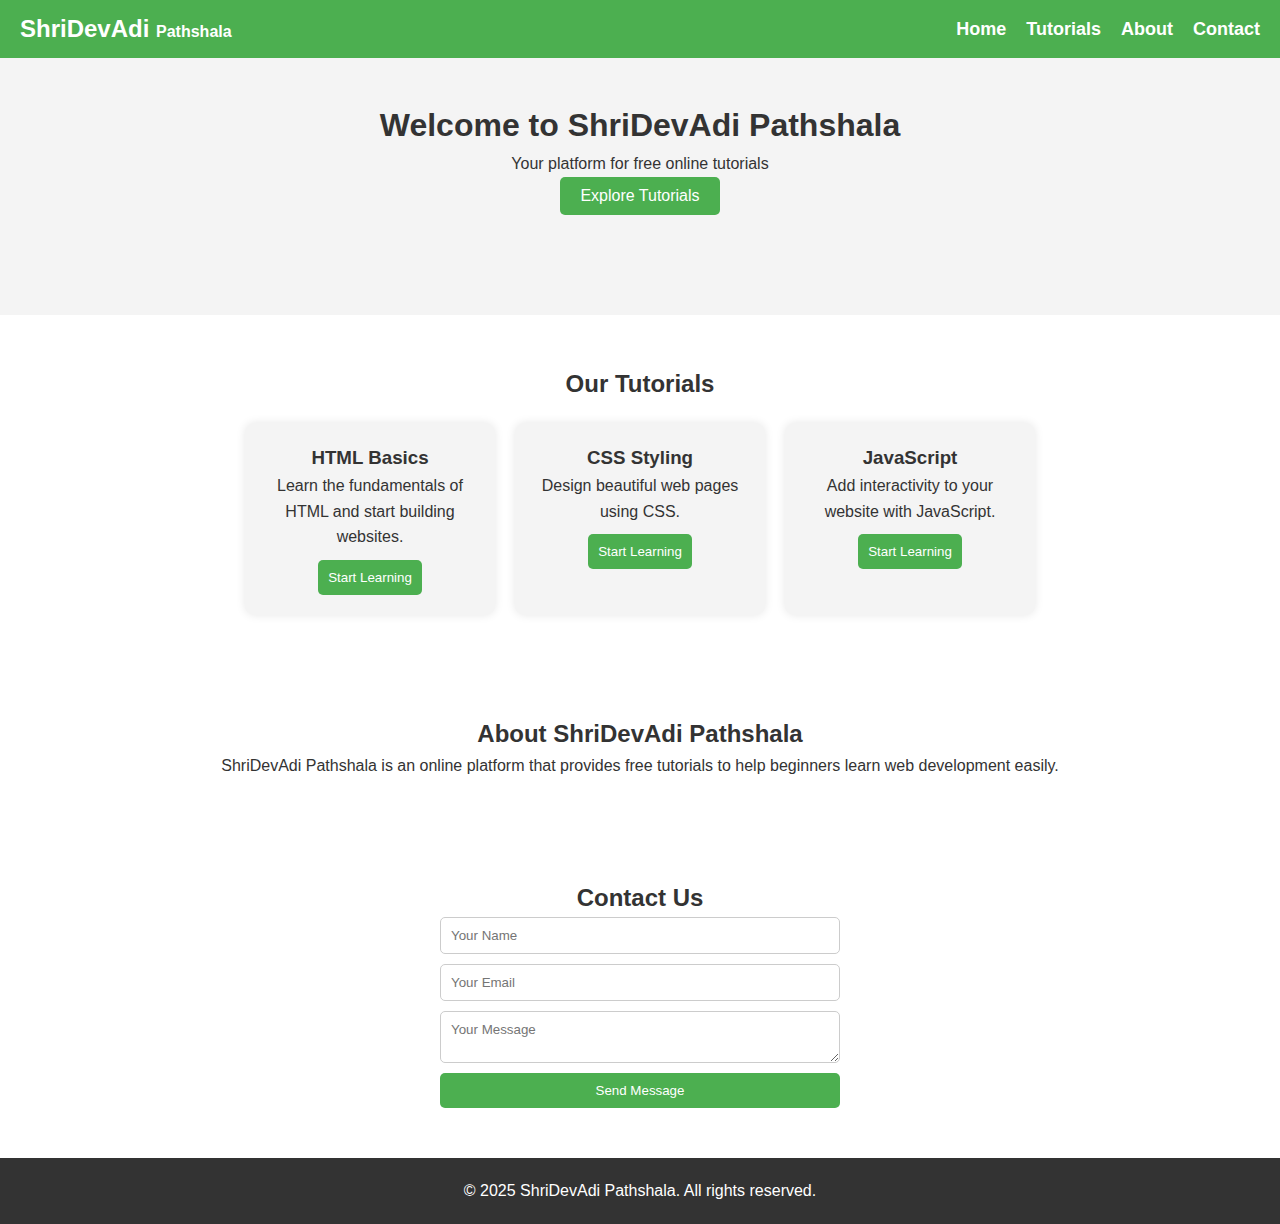
<file: index.html>
<!DOCTYPE html>
<html lang="en">
<head>
    <meta charset="UTF-8">
    <meta name="viewport" content="width=device-width, initial-scale=1.0">
    <title>ShriDevAdi Pathshala - Online Tutorials</title>
    <link rel="stylesheet" href="tutor.css">
    <link rel="stylesheet" href="https://cdnjs.cloudflare.com/ajax/libs/font-awesome/6.5.1/css/all.min.css" integrity="sha512-DTOQO9RWCH3ppGqcWaEA1BIZOC6xxalwEsw9c2QQeAIftl+Vegovlnee1c9QX4TctnWMn13TZye+giMm8e2LwA==" crossorigin="anonymous" referrerpolicy="no-referrer"/>
    
  
   </head>
<body>
    <header>
     
        <div class="logo"><i class="fa-solid fa-book-open-reader"></i> ShriDevAdi <span class="logob">Pathshala</span></div>
       
        <nav>
            <ul class="nav-links hidden">
                <li><a href="#home" class="nav-link active">Home</a></li>
                <li><a href="#tutorials" class="nav-link active">Tutorials</a></li>
                <li><a href="#about" class="nav-link active">About</a></li>
                <li><a href="#contact" class="nav-link active">Contact</a></li>
            </ul>
            <div class="hamburger" id="hamburger">
                &#9776;
              </div>
        </nav>
    </header>

    <section id="home" class="hero">
        <h1 class="typewriter">Welcome to <i class="fa-solid fa-book-open-reader"></i> ShriDevAdi Pathshala</h1>
        <p>Your platform for free online tutorials</p>
        <button onclick="scrollToTutorials()">Explore Tutorials</button>
    </section>

    <section id="tutorials">
        <h2>Our Tutorials</h2>
        <div class="cards">
            <div class="card">
                <i class="fa-brands fa-html5 html"></i>
                <h3>HTML Basics</h3>
                <p>Learn the fundamentals of HTML and start building websites.</p>
                <button onclick="location.href='html-tutorial.html'">Start Learning</button>
            </div>
            <div class="card">
                <i class="fa-brands fa-css3-alt css"></i>
                <h3>CSS Styling</h3>
                <p>Design beautiful web pages using CSS.</p>
                <button onclick="location.href='css-tutorial.html'">Start Learning</button>
            </div>
            <div class="card">
                <i class="fa-brands fa-js javascript"></i>
                <h3>JavaScript</h3>
                <p>Add interactivity to your website with JavaScript.</p>
                <button onclick="location.href='javascript-tutorial.html'">Start Learning</button>
            </div>
        </div>
    </section>

    <section id="about">
        <h2>About <i class="fa-solid fa-book-open-reader"></i> ShriDevAdi Pathshala</h2>
        <p>ShriDevAdi Pathshala is an online platform that provides free tutorials to help beginners learn web development easily.</p>
    </section>

    <section id="contact">
        <h2>Contact Us</h2>
        <form id="contactForm">
            <input type="text" placeholder="Your Name" required>
            <input type="email" placeholder="Your Email" required>
            <textarea placeholder="Your Message" required></textarea>
            <button type="submit">Send Message</button>
        </form>
    </section>

    <footer>
       
        <div class="social-icon">
            <a href="https://github.com/rohitrawatuk" class="github">
                <i class="fab fa-github"></i>
            </a>
            <a href="https://linkedin.com/in/rohit-rawat-372709298" class="linkedin">
                <i class="fab fa-linkedin-in"></i>
            </a>
            <a href="https://x.com/RohitSingh37002" class="twitter">
                <i class="fab fa-twitter"></i>
            </a>
            <a href="https://www.instagram.com/rohit_rawat_u_k12/" class="instagram">
                <i class="fa-brands fa-instagram"></i>
            </a>
        </div>

        <p>&copy; 2025 <i class="fa-solid fa-book-open-reader"></i> ShriDevAdi Pathshala. All rights reserved.</p>
    </footer>

    <script>
        function showAlert(tutorial) {
    alert("You selected: " + tutorial + ". Happy learning!");
}

function scrollToTutorials() {
    document.getElementById("tutorials").scrollIntoView({ behavior: "smooth" });
}

// Contact form submission
document.getElementById("contactForm").addEventListener("submit", function(e){
    e.preventDefault();
    alert("Thank you for contacting us!");
    this.reset();
});

    </script>

<script>
    const hamburger = document.getElementById("hamburger");
    const navLinks = document.querySelector(".nav-links");
    const navItems = document.querySelectorAll(".nav-links a");
  
    // Toggle menu on hamburger click
    hamburger.addEventListener("click", () => {
      navLinks.classList.toggle("active");
    });
  
    // Hide menu when a nav link is clicked
    navItems.forEach(link => {
      link.addEventListener("click", () => {
        navLinks.classList.remove("active");
      });
    });
  </script>

</body>
</html>
</file>
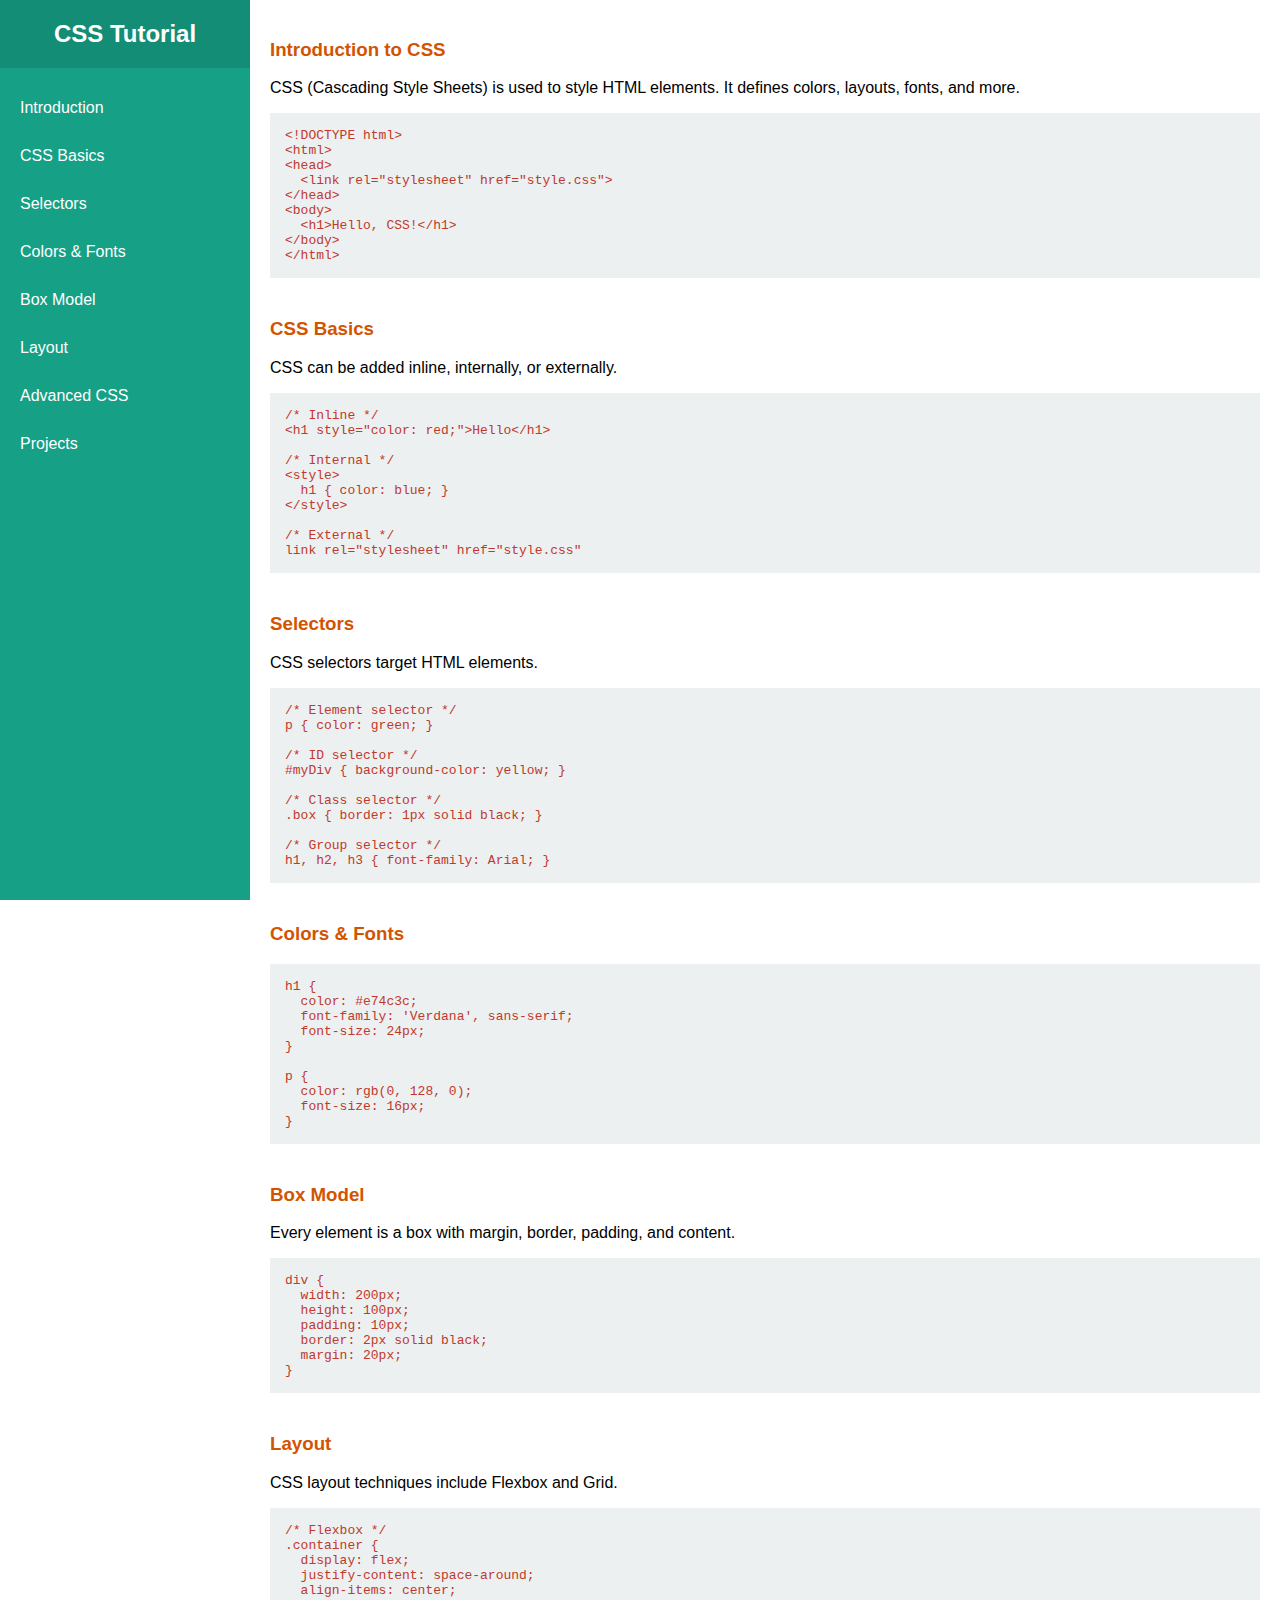
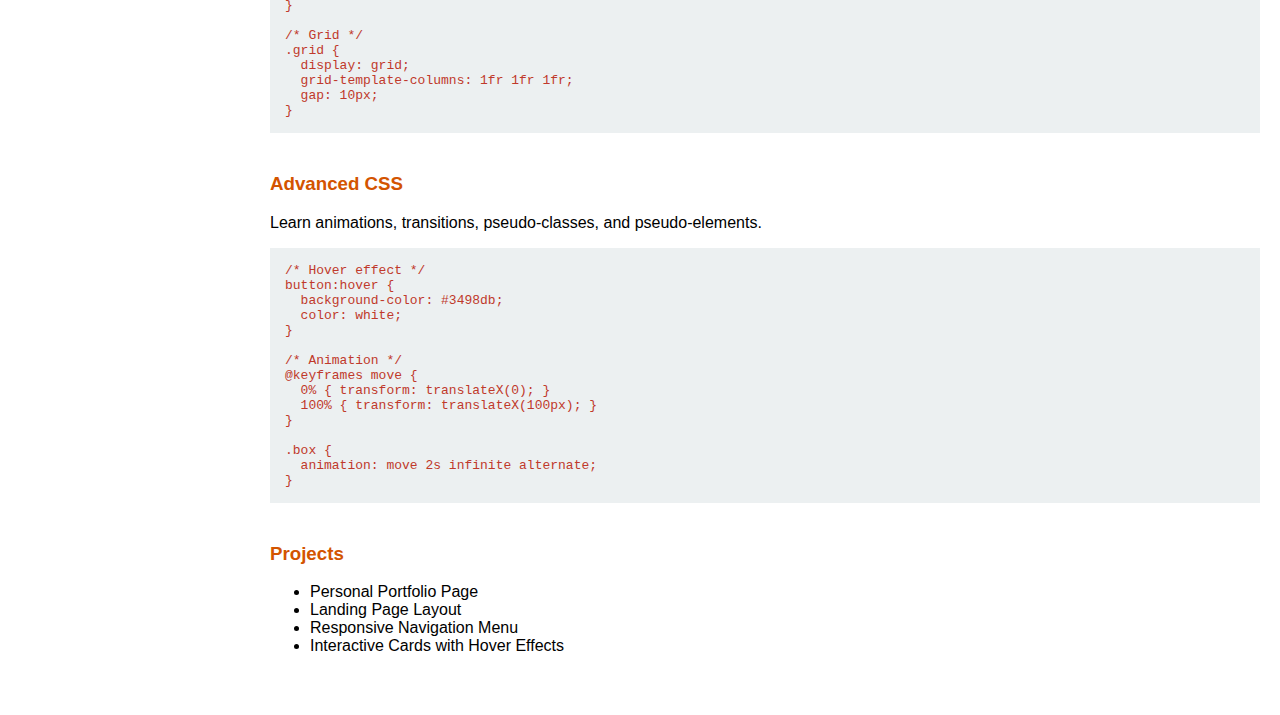
<file: css-tutorial.html>
<!DOCTYPE html>
<html lang="en">
<head>
    <meta charset="UTF-8">
    <meta name="viewport" content="width=device-width, initial-scale=1.0">
    <title>CSS Tutorial | YourWebsite</title>
    <style>
        body {
            font-family: Arial, sans-serif;
            margin: 0;
            display: flex;
            
        }

        /* Sidebar navigation */
        nav {
            width: 250px;
            background-color: #16a085;
            color: white;
            height: 100vh;
            position: fixed;
            overflow-y: auto;
        }

        nav h2 {
            text-align: center;
            padding: 20px 0;
            background-color: #138d75;
            margin: 0;
        }

        nav ul {
            list-style: none;
            padding: 0;
        }

        nav ul li {
            padding: 15px 20px;
            cursor: pointer;
        }

        nav ul li:hover {
            background-color: #1abc9c;
        }

        /* Main content */
        main {
            margin-left: 250px;
            padding: 20px;
            flex: 1;
        }

        section {
            margin-bottom: 40px;
        }

        section h3 {
            color: #d35400;
        }

        pre {
            background-color: #ecf0f1;
            padding: 15px;
            overflow-x: auto;
        }

        code {
            color: #c0392b;
        }

        /* Responsive */
        @media (max-width: 768px) {
            nav {
                width: 100%;
                height: auto;
                position: relative;
            }
            main {
                margin-left: 0;
            }
        }
    </style>
</head>
<body>

    <!-- Sidebar Navigation -->
    <nav>
        <h2>CSS Tutorial</h2>
        <ul>
            <li onclick="scrollToSection('intro')">Introduction</li>
            <li onclick="scrollToSection('basics')">CSS Basics</li>
            <li onclick="scrollToSection('selectors')">Selectors</li>
            <li onclick="scrollToSection('colors')">Colors & Fonts</li>
            <li onclick="scrollToSection('box')">Box Model</li>
            <li onclick="scrollToSection('layout')">Layout</li>
            <li onclick="scrollToSection('advanced')">Advanced CSS</li>
            <li onclick="scrollToSection('projects')">Projects</li>
        </ul>
    </nav>

    <!-- Main Content -->
    <main class="main">
        <section id="intro">
            <h3>Introduction to CSS</h3>
            <p>CSS (Cascading Style Sheets) is used to style HTML elements. It defines colors, layouts, fonts, and more.</p>
            <pre><code>&lt;!DOCTYPE html&gt;
&lt;html&gt;
&lt;head&gt;
  &lt;link rel="stylesheet" href="style.css"&gt;
&lt;/head&gt;
&lt;body&gt;
  &lt;h1&gt;Hello, CSS!&lt;/h1&gt;
&lt;/body&gt;
&lt;/html&gt;</code></pre>
        </section>

        <section id="basics">
            <h3>CSS Basics</h3>
            <p>CSS can be added inline, internally, or externally.</p>
            <pre><code>/* Inline */
&lt;h1 style="color: red;"&gt;Hello&lt;/h1&gt;

/* Internal */
&lt;style&gt;
  h1 { color: blue; }
&lt;/style&gt;

/* External */
link rel="stylesheet" href="style.css"</code></pre>
        </section>

        <section id="selectors">
            <h3>Selectors</h3>
            <p>CSS selectors target HTML elements.</p>
            <pre><code>/* Element selector */
p { color: green; }

/* ID selector */
#myDiv { background-color: yellow; }

/* Class selector */
.box { border: 1px solid black; }

/* Group selector */
h1, h2, h3 { font-family: Arial; }</code></pre>
        </section>

        <section id="colors">
            <h3>Colors & Fonts</h3>
            <pre><code>h1 {
  color: #e74c3c;
  font-family: 'Verdana', sans-serif;
  font-size: 24px;
}

p {
  color: rgb(0, 128, 0);
  font-size: 16px;
}</code></pre>
        </section>

        <section id="box">
            <h3>Box Model</h3>
            <p>Every element is a box with margin, border, padding, and content.</p>
            <pre><code>div {
  width: 200px;
  height: 100px;
  padding: 10px;
  border: 2px solid black;
  margin: 20px;
}</code></pre>
        </section>

        <section id="layout">
            <h3>Layout</h3>
            <p>CSS layout techniques include Flexbox and Grid.</p>
            <pre><code>/* Flexbox */
.container {
  display: flex;
  justify-content: space-around;
  align-items: center;
}

/* Grid */
.grid {
  display: grid;
  grid-template-columns: 1fr 1fr 1fr;
  gap: 10px;
}</code></pre>
        </section>

        <section id="advanced">
            <h3>Advanced CSS</h3>
            <p>Learn animations, transitions, pseudo-classes, and pseudo-elements.</p>
            <pre><code>/* Hover effect */
button:hover {
  background-color: #3498db;
  color: white;
}

/* Animation */
@keyframes move {
  0% { transform: translateX(0); }
  100% { transform: translateX(100px); }
}

.box {
  animation: move 2s infinite alternate;
}</code></pre>
        </section>

        <section id="projects">
            <h3>Projects</h3>
            <ul>
                <li>Personal Portfolio Page</li>
                <li>Landing Page Layout</li>
                <li>Responsive Navigation Menu</li>
                <li>Interactive Cards with Hover Effects</li>
            </ul>
        </section>
    </main>

    <script>
        function scrollToSection(sectionId){
            document.getElementById(sectionId).scrollIntoView({behavior: 'smooth'});
        }
    </script>
</body>
</html>
</file>
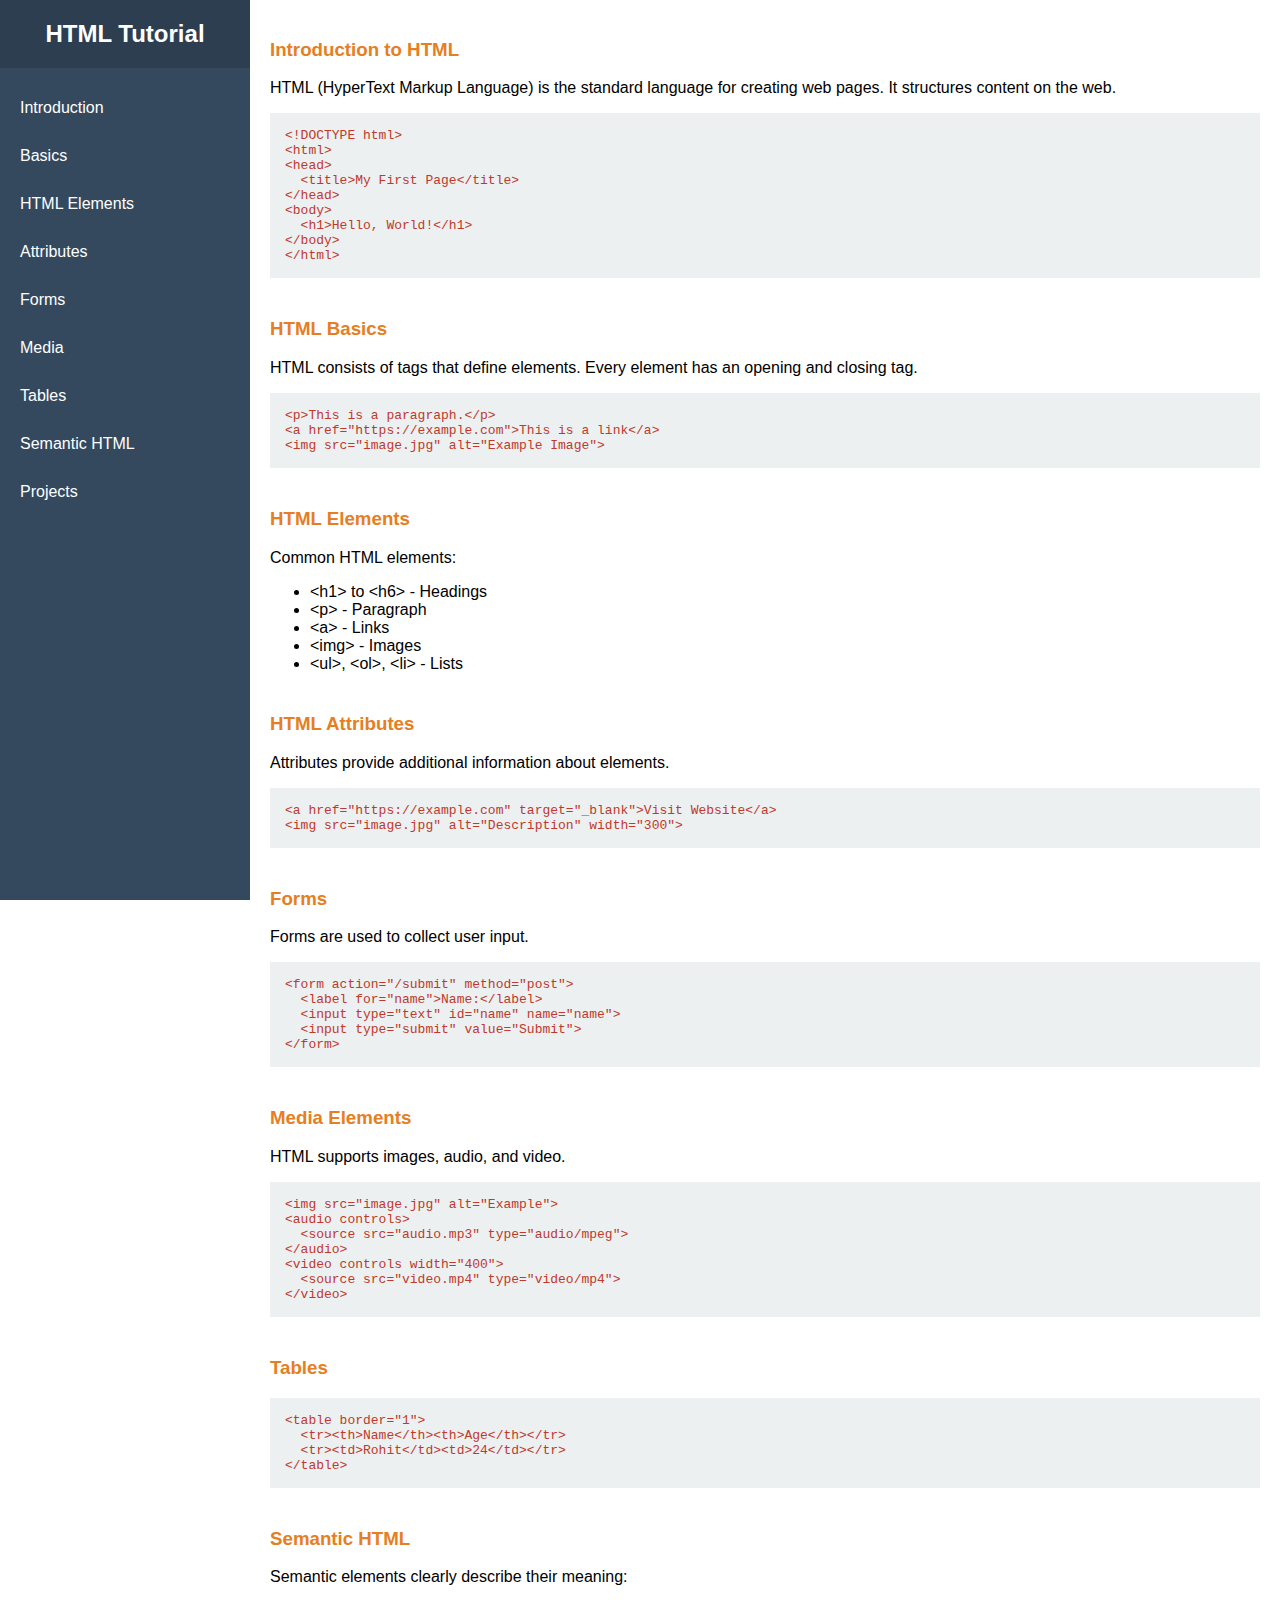
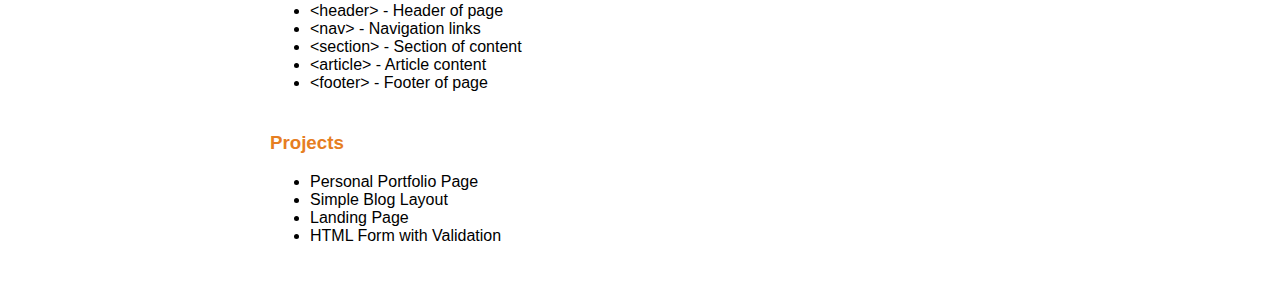
<file: html-tutorial.html>
<!DOCTYPE html>
<html lang="en">
<head>
    <meta charset="UTF-8">
    <meta name="viewport" content="width=device-width, initial-scale=1.0">
    <title>HTML Tutorial | YourWebsite</title>
    <style>
        body {
            font-family: Arial, sans-serif;
            margin: 0;
            display: flex;
        }

        /* Sidebar navigation */
        nav {
            width: 250px;
            background-color: #34495e;
            color: white;
            height: 100vh;
            position: fixed;
            overflow-y: auto;
        }

        nav h2 {
            text-align: center;
            padding: 20px 0;
            background-color: #2c3e50;
            margin: 0;
        }

        nav ul {
            list-style: none;
            padding: 0;
        }

        nav ul li {
            padding: 15px 20px;
            cursor: pointer;
        }

        nav ul li:hover {
            background-color: #3d566e;
        }

        /* Main content */
        main {
            margin-left: 250px;
            padding: 20px;
            flex: 1;
        }

        section {
            margin-bottom: 40px;
        }

        section h3 {
            color: #e67e22;
        }

        pre {
            background-color: #ecf0f1;
            padding: 15px;
            overflow-x: auto;
        }

        code {
            color: #c0392b;
        }

        /* Responsive */
        @media (max-width: 768px) {
            nav {
                width: 100%;
                height: auto;
                position: relative;
            }
            main {
                margin-left: 0;
            }
        }
    </style>
</head>
<body>
    <!-- Sidebar Navigation -->
    <nav>
        <h2>HTML Tutorial</h2>
        <ul>
            <li onclick="scrollToSection('intro')">Introduction</li>
            <li onclick="scrollToSection('basics')">Basics</li>
            <li onclick="scrollToSection('elements')">HTML Elements</li>
            <li onclick="scrollToSection('attributes')">Attributes</li>
            <li onclick="scrollToSection('forms')">Forms</li>
            <li onclick="scrollToSection('media')">Media</li>
            <li onclick="scrollToSection('tables')">Tables</li>
            <li onclick="scrollToSection('semantic')">Semantic HTML</li>
            <li onclick="scrollToSection('projects')">Projects</li>
        </ul>
    </nav>

    <!-- Main Content -->
    <main>
        <section id="intro">
            <h3>Introduction to HTML</h3>
            <p>HTML (HyperText Markup Language) is the standard language for creating web pages. It structures content on the web.</p>
            <pre><code>&lt;!DOCTYPE html&gt;
&lt;html&gt;
&lt;head&gt;
  &lt;title&gt;My First Page&lt;/title&gt;
&lt;/head&gt;
&lt;body&gt;
  &lt;h1&gt;Hello, World!&lt;/h1&gt;
&lt;/body&gt;
&lt;/html&gt;</code></pre>
        </section>

        <section id="basics">
            <h3>HTML Basics</h3>
            <p>HTML consists of tags that define elements. Every element has an opening and closing tag.</p>
            <pre><code>&lt;p&gt;This is a paragraph.&lt;/p&gt;
&lt;a href="https://example.com"&gt;This is a link&lt;/a&gt;
&lt;img src="image.jpg" alt="Example Image"&gt;</code></pre>
        </section>

        <section id="elements">
            <h3>HTML Elements</h3>
            <p>Common HTML elements:</p>
            <ul>
                <li>&lt;h1&gt; to &lt;h6&gt; - Headings</li>
                <li>&lt;p&gt; - Paragraph</li>
                <li>&lt;a&gt; - Links</li>
                <li>&lt;img&gt; - Images</li>
                <li>&lt;ul&gt;, &lt;ol&gt;, &lt;li&gt; - Lists</li>
            </ul>
        </section>

        <section id="attributes">
            <h3>HTML Attributes</h3>
            <p>Attributes provide additional information about elements.</p>
            <pre><code>&lt;a href="https://example.com" target="_blank"&gt;Visit Website&lt;/a&gt;
&lt;img src="image.jpg" alt="Description" width="300"&gt;</code></pre>
        </section>

        <section id="forms">
            <h3>Forms</h3>
            <p>Forms are used to collect user input.</p>
            <pre><code>&lt;form action="/submit" method="post"&gt;
  &lt;label for="name"&gt;Name:&lt;/label&gt;
  &lt;input type="text" id="name" name="name"&gt;
  &lt;input type="submit" value="Submit"&gt;
&lt;/form&gt;</code></pre>
        </section>

        <section id="media">
            <h3>Media Elements</h3>
            <p>HTML supports images, audio, and video.</p>
            <pre><code>&lt;img src="image.jpg" alt="Example"&gt;
&lt;audio controls&gt;
  &lt;source src="audio.mp3" type="audio/mpeg"&gt;
&lt;/audio&gt;
&lt;video controls width="400"&gt;
  &lt;source src="video.mp4" type="video/mp4"&gt;
&lt;/video&gt;</code></pre>
        </section>

        <section id="tables">
            <h3>Tables</h3>
            <pre><code>&lt;table border="1"&gt;
  &lt;tr&gt;&lt;th&gt;Name&lt;/th&gt;&lt;th&gt;Age&lt;/th&gt;&lt;/tr&gt;
  &lt;tr&gt;&lt;td&gt;Rohit&lt;/td&gt;&lt;td&gt;24&lt;/td&gt;&lt;/tr&gt;
&lt;/table&gt;</code></pre>
        </section>

        <section id="semantic">
            <h3>Semantic HTML</h3>
            <p>Semantic elements clearly describe their meaning:</p>
            <ul>
                <li>&lt;header&gt; - Header of page</li>
                <li>&lt;nav&gt; - Navigation links</li>
                <li>&lt;section&gt; - Section of content</li>
                <li>&lt;article&gt; - Article content</li>
                <li>&lt;footer&gt; - Footer of page</li>
            </ul>
        </section>

        <section id="projects">
            <h3>Projects</h3>
            <ul>
                <li>Personal Portfolio Page</li>
                <li>Simple Blog Layout</li>
                <li>Landing Page</li>
                <li>HTML Form with Validation</li>
            </ul>
        </section>
    </main>

    <script>
        function scrollToSection(sectionId){
            document.getElementById(sectionId).scrollIntoView({behavior: 'smooth'});
        }
    </script>
</body>
</html>
</file>
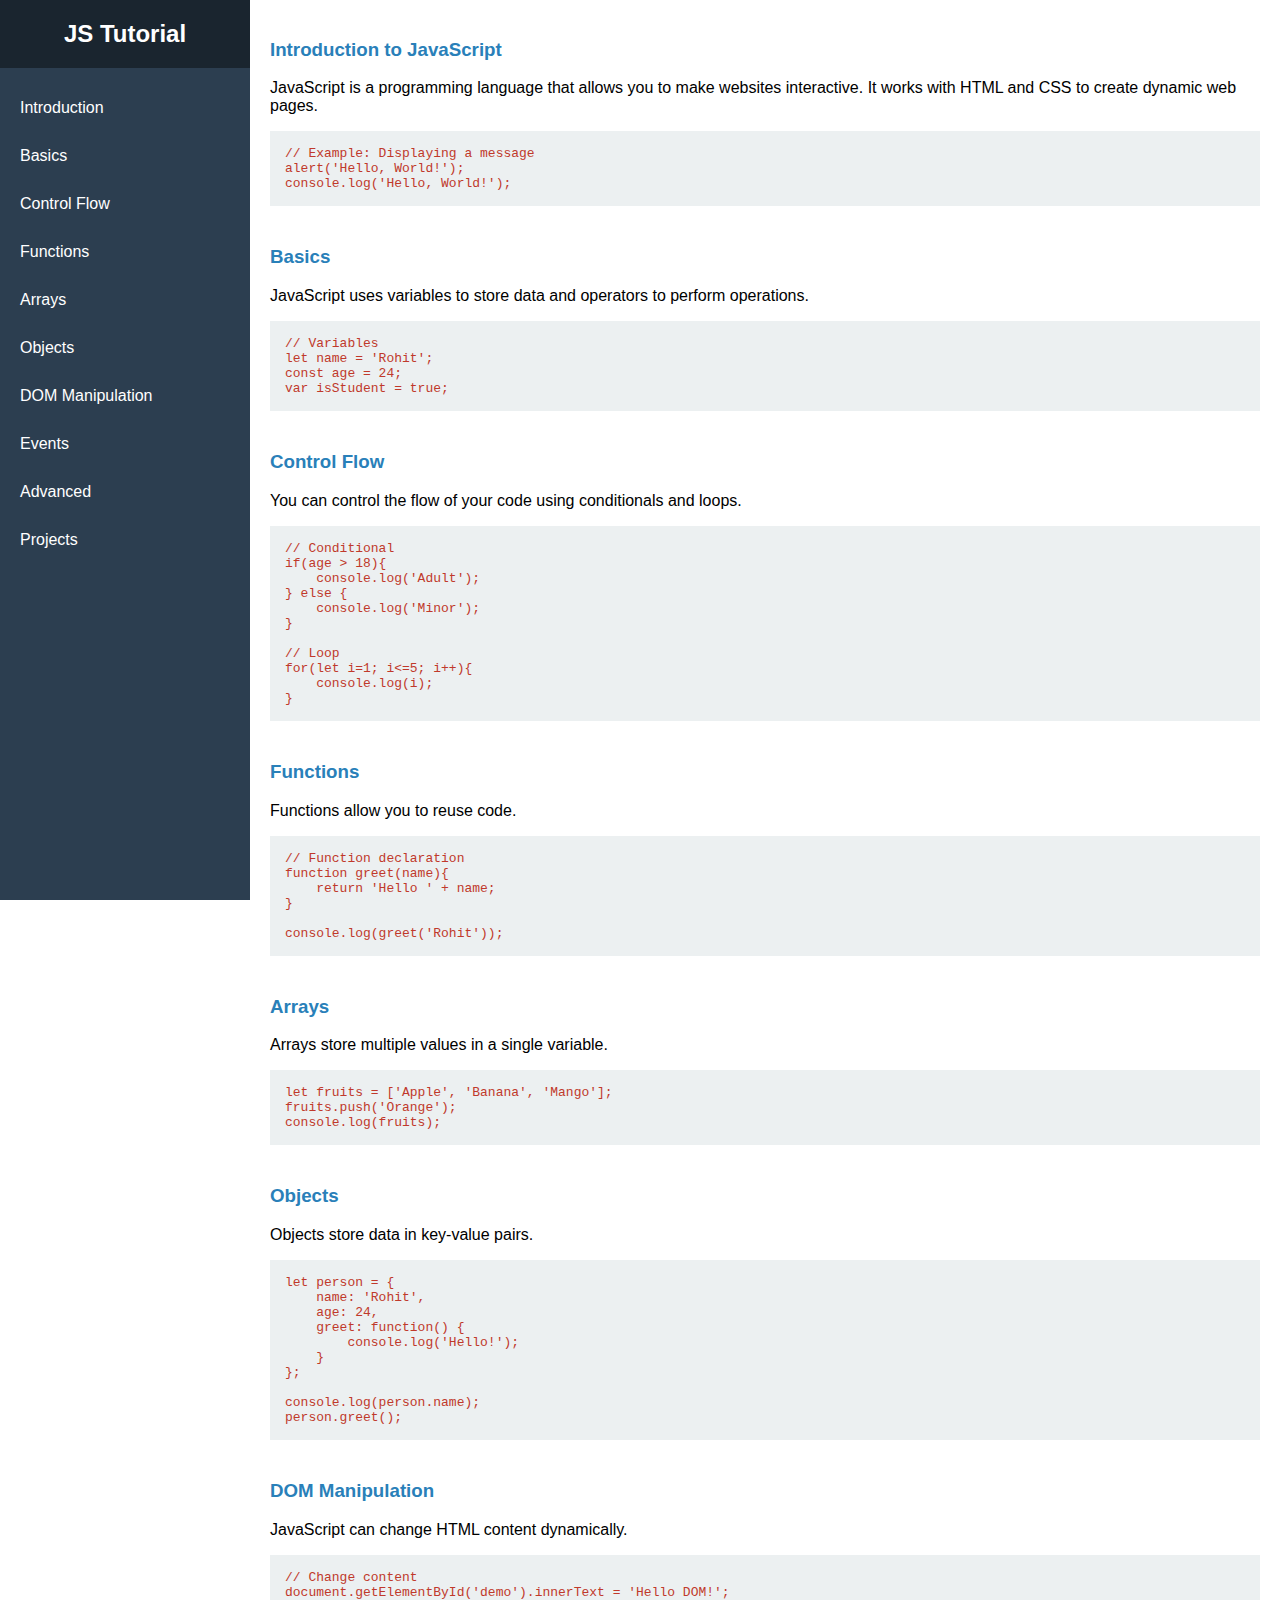
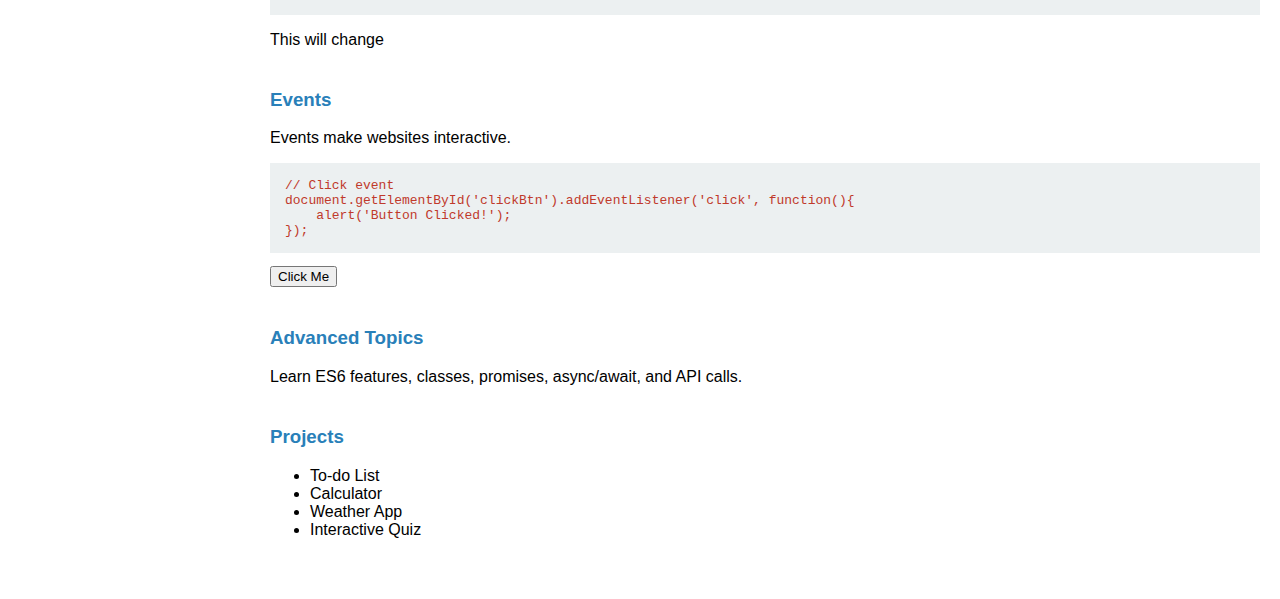
<file: javascript-tutorial.html>
<!DOCTYPE html>
<html lang="en">
<head>
    <meta charset="UTF-8">
    <meta name="viewport" content="width=device-width, initial-scale=1.0">
    <title>JavaScript Tutorial | YourWebsite</title>
    <style>
        body {
            font-family: Arial, sans-serif;
            margin: 0;
            display: flex;
        }

        /* Sidebar navigation */
        nav {
            width: 250px;
            background-color: #2c3e50;
            color: white;
            height: 100vh;
            position: fixed;
            overflow-y: auto;
        }

        nav h2 {
            text-align: center;
            padding: 20px 0;
            background-color: #1a252f;
            margin: 0;
        }

        nav ul {
            list-style: none;
            padding: 0;
        }

        nav ul li {
            padding: 15px 20px;
            cursor: pointer;
        }

        nav ul li:hover {
            background-color: #34495e;
        }

        /* Main content */
        main {
            margin-left: 250px;
            padding: 20px;
            flex: 1;
        }

        section {
            margin-bottom: 40px;
        }

        section h3 {
            color: #2980b9;
        }

        pre {
            background-color: #ecf0f1;
            padding: 15px;
            overflow-x: auto;
        }

        code {
            color: #c0392b;
        }

        /* Responsive */
        @media (max-width: 768px) {
            nav {
                width: 100%;
                height: auto;
                position: relative;
            }
            main {
                margin-left: 0;
            }
        }
    </style>
</head>
<body>

    <!-- Sidebar Navigation -->
    <nav>
        <h2>JS Tutorial</h2>
        <ul>
            <li onclick="scrollToSection('intro')">Introduction</li>
            <li onclick="scrollToSection('basics')">Basics</li>
            <li onclick="scrollToSection('control')">Control Flow</li>
            <li onclick="scrollToSection('functions')">Functions</li>
            <li onclick="scrollToSection('arrays')">Arrays</li>
            <li onclick="scrollToSection('objects')">Objects</li>
            <li onclick="scrollToSection('dom')">DOM Manipulation</li>
            <li onclick="scrollToSection('events')">Events</li>
            <li onclick="scrollToSection('advanced')">Advanced</li>
            <li onclick="scrollToSection('projects')">Projects</li>
        </ul>
    </nav>

    <!-- Main Content -->
    <main>
        <section id="intro">
            <h3>Introduction to JavaScript</h3>
            <p>JavaScript is a programming language that allows you to make websites interactive. It works with HTML and CSS to create dynamic web pages.</p>
            <pre><code>// Example: Displaying a message
alert('Hello, World!');
console.log('Hello, World!');</code></pre>
        </section>

        <section id="basics">
            <h3>Basics</h3>
            <p>JavaScript uses variables to store data and operators to perform operations.</p>
            <pre><code>// Variables
let name = 'Rohit';
const age = 24;
var isStudent = true;</code></pre>
        </section>

        <section id="control">
            <h3>Control Flow</h3>
            <p>You can control the flow of your code using conditionals and loops.</p>
            <pre><code>// Conditional
if(age > 18){
    console.log('Adult');
} else {
    console.log('Minor');
}

// Loop
for(let i=1; i<=5; i++){
    console.log(i);
}</code></pre>
        </section>

        <section id="functions">
            <h3>Functions</h3>
            <p>Functions allow you to reuse code.</p>
            <pre><code>// Function declaration
function greet(name){
    return 'Hello ' + name;
}

console.log(greet('Rohit'));</code></pre>
        </section>

        <section id="arrays">
            <h3>Arrays</h3>
            <p>Arrays store multiple values in a single variable.</p>
            <pre><code>let fruits = ['Apple', 'Banana', 'Mango'];
fruits.push('Orange');
console.log(fruits);</code></pre>
        </section>

        <section id="objects">
            <h3>Objects</h3>
            <p>Objects store data in key-value pairs.</p>
            <pre><code>let person = {
    name: 'Rohit',
    age: 24,
    greet: function() {
        console.log('Hello!');
    }
};

console.log(person.name);
person.greet();</code></pre>
        </section>

        <section id="dom">
            <h3>DOM Manipulation</h3>
            <p>JavaScript can change HTML content dynamically.</p>
            <pre><code>// Change content
document.getElementById('demo').innerText = 'Hello DOM!';</code></pre>
            <p id="demo">This will change</p>
        </section>

        <section id="events">
            <h3>Events</h3>
            <p>Events make websites interactive.</p>
            <pre><code>// Click event
document.getElementById('clickBtn').addEventListener('click', function(){
    alert('Button Clicked!');
});</code></pre>
            <button id="clickBtn">Click Me</button>
        </section>

        <section id="advanced">
            <h3>Advanced Topics</h3>
            <p>Learn ES6 features, classes, promises, async/await, and API calls.</p>
        </section>

        <section id="projects">
            <h3>Projects</h3>
            <ul>
                <li>To-do List</li>
                <li>Calculator</li>
                <li>Weather App</li>
                <li>Interactive Quiz</li>
            </ul>
        </section>
    </main>

    <script>
        function scrollToSection(sectionId){
            document.getElementById(sectionId).scrollIntoView({behavior: 'smooth'});
        }
    </script>
</body>
</html>
</file>
<file: tutor.css>
* {
    margin: 0;
    padding: 0;
    box-sizing: border-box;
    font-family: Arial, sans-serif;
}

body {
    line-height: 1.6;
    color: #333;
}
.logob{
    font-size: 16px;
}
.menu-icon{
    color: white;
    font-size: 30px;
}
header {
    display: flex;
    justify-content: space-between;
    align-items: center;
    background: #4CAF50;
    color: white;
    padding: 10px 20px;
    position: fixed;
    width: 100%;
}
header .logo {
    font-size: 1.5em;
    font-weight: bold;
}
.social-icon {
    font-size: 30px;
    display: flex;
    flex-direction: row;
    justify-content: center;
    justify-items: center;
    gap: 25px;


}
.social-icon a{
    color: white;
}
.social-icon .instagram:hover{
    color:rgb(207, 24, 131);
}
.social-icon .twitter:hover{
    color:rgb(61, 171, 245);
}
.social-icon .linkedin:hover{
    color:rgb(71, 167, 231);
}


nav ul {
    list-style: none;
    display: flex;
    gap: 20px;
  
}

nav ul li a {
    color: white;
    text-decoration: none;
    font-weight: bold;
    position: relative;
    overflow: hidden;
    font-size: 18px;
}
a::after {
    content: '';
    position: absolute;
    width: 0;
    height: 2px;
    bottom: -2px;
    left: 0;
    background: linear-gradient(90deg, #ffffff, #ffffff);
    transition: width 0.3s ease;
  }
  
 nav a:hover::after {
    width: 100%;
    animation: heartbeat116 1.5s ease-in-out 0.3s infinite;
  }
  
  @keyframes heartbeat116 {
    0%, 100% {
      width: 100%;
    }
  }

.hero {
    text-align: center;
    padding: 100px 20px;
    background: #f4f4f4;
}

.hero button {
    padding: 10px 20px;
    background: #4CAF50;
    color: white;
    border: none;
    border-radius: 5px;
    cursor: pointer;
    font-size: 1em;
}
.hero button:hover {
    background: #128016;
}

section {
    padding: 50px 20px;
    text-align: center;
}

.cards {
    display: flex;
    justify-content: center;
    gap: 20px;
    flex-wrap: wrap;
    margin-top: 20px;
}

.card {
    background: #f4f4f4;
    padding: 20px;
    width: 250px;
    border-radius: 10px;
    box-shadow: 0 0 10px rgba(0,0,0,0.1);
}
.card .html{
        color: #E34C26;
        font-size: 50px;
        
}
.card .css{
    color: #663399;
    font-size: 50px;
}
.card .javascript{
    color: #F0DB4F;
    font-size: 50px;
}


.card button {
    margin-top: 10px;
    padding: 10px;
    background: #4CAF50;
    color: white;
    border: none;
    cursor: pointer;
    border-radius: 5px;
}
.card button:hover {
        background: #128016;
    
}


form {
    display: flex;
    flex-direction: column;
    max-width: 400px;
    margin: auto;
    gap: 10px;
}

input, textarea {
    padding: 10px;
    border-radius: 5px;
    border: 1px solid #ccc;
}

button[type="submit"] {
    background: #4CAF50;
    color: white;
    border: none;
    cursor: pointer;
    padding: 10px;
    border-radius: 5px;
}
button[type="submit"]:hover{
    background: #128016;
}

footer {
    text-align: center;
    background: #333;
    color: white;
    padding: 20px;
}


.hamburger {
    display: none;
    font-size: 30px;
    color: white;
    cursor: pointer;
  }

  section {
    scroll-margin-top: 80px; /* Adjust this to match your navbar height */
  }
  
@media (max-width: 767px) {
  
     header .logo{
    
        font-size: 1.2em;
     }
  
.logob{
    font-size: 15px;
}
.nav-links {
    display: none;
    width: 100%;
    text-align: center;
    flex-direction: column;
    position: absolute;
    top: 60px;
    left: 0;
    background-color: #464b46;
    padding: 1rem 0;
  }

  .nav-links li {
    margin: 1rem 0;
  }

  .hamburger {
    display: block;
  }

  .nav-links.active {
    display: flex;
  }

  }
</file>
